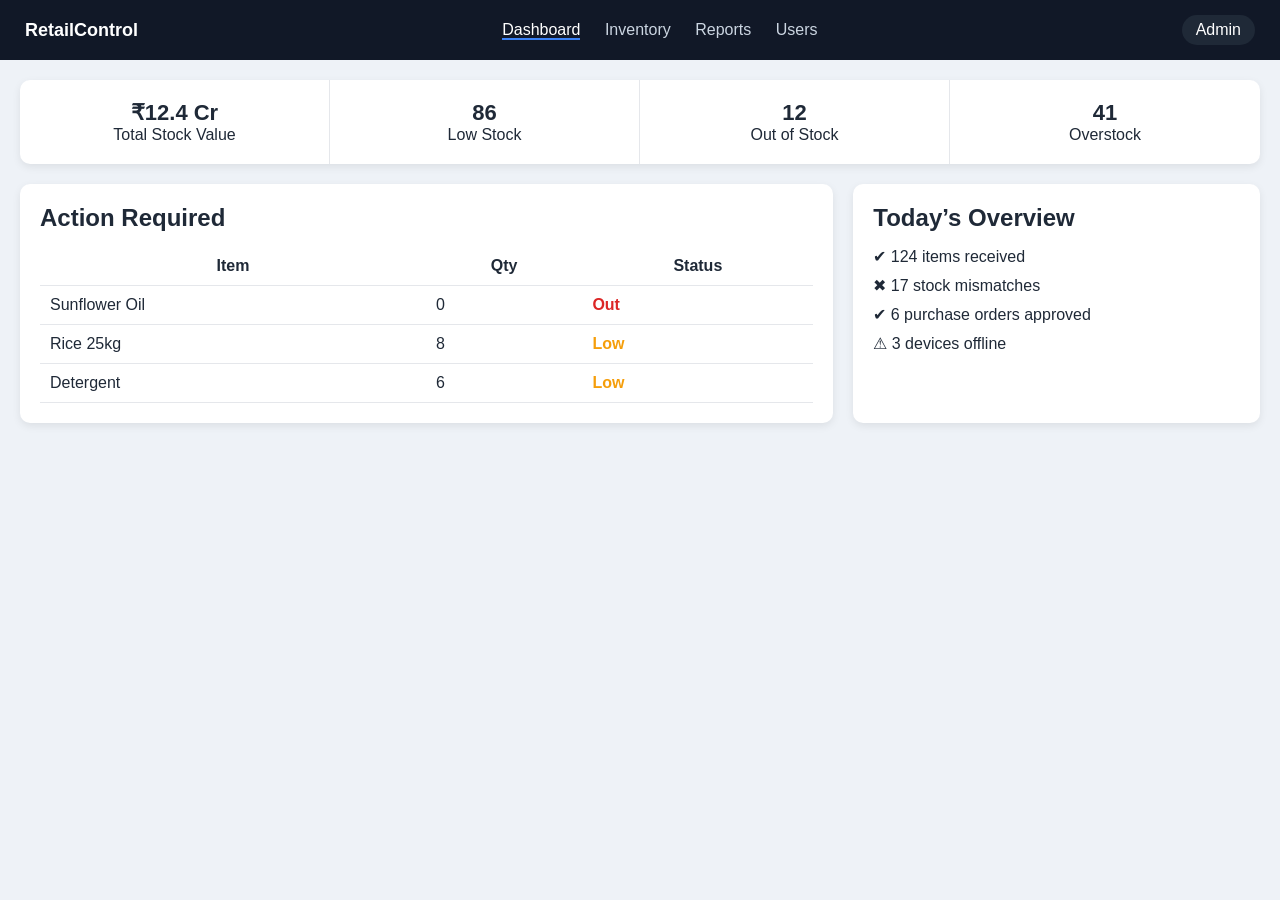
<file: index.html>
<!DOCTYPE html>
<html lang="en">
<head>
  <meta charset="UTF-8">
  <meta name="viewport" content="width=device-width, initial-scale=1.0">
  <title>Retail Admin Panel</title>
  <link rel="stylesheet" href="style.css">
</head>
<body>

<!-- Top Header -->
<header class="header">
  <div class="logo">RetailControl</div>
  <nav>
    <a class="active">Dashboard</a>
    <a>Inventory</a>
    <a>Reports</a>
    <a>Users</a>
  </nav>
  <div class="profile">Admin</div>
</header>

<!-- Summary Strip -->
<section class="summary">
  <div>
    <h3>₹12.4 Cr</h3>
    <p>Total Stock Value</p>
  </div>
  <div>
    <h3>86</h3>
    <p>Low Stock</p>
  </div>
  <div>
    <h3>12</h3>
    <p>Out of Stock</p>
  </div>
  <div>
    <h3>41</h3>
    <p>Overstock</p>
  </div>
</section>

<!-- Main Area -->
<main class="container">

  <!-- Left: Alerts -->
  <section class="box">
    <h2>Action Required</h2>
    <table>
      <tr>
        <th>Item</th>
        <th>Qty</th>
        <th>Status</th>
      </tr>
      <tr>
        <td>Sunflower Oil</td>
        <td>0</td>
        <td class="danger">Out</td>
      </tr>
      <tr>
        <td>Rice 25kg</td>
        <td>8</td>
        <td class="warn">Low</td>
      </tr>
      <tr>
        <td>Detergent</td>
        <td>6</td>
        <td class="warn">Low</td>
      </tr>
    </table>
  </section>

  <!-- Right: Overview -->
  <section class="box">
    <h2>Today’s Overview</h2>
    <ul class="overview">
      <li>✔ 124 items received</li>
      <li>✖ 17 stock mismatches</li>
      <li>✔ 6 purchase orders approved</li>
      <li>⚠ 3 devices offline</li>
    </ul>
  </section>

</main>

</body>
</html>
</file>
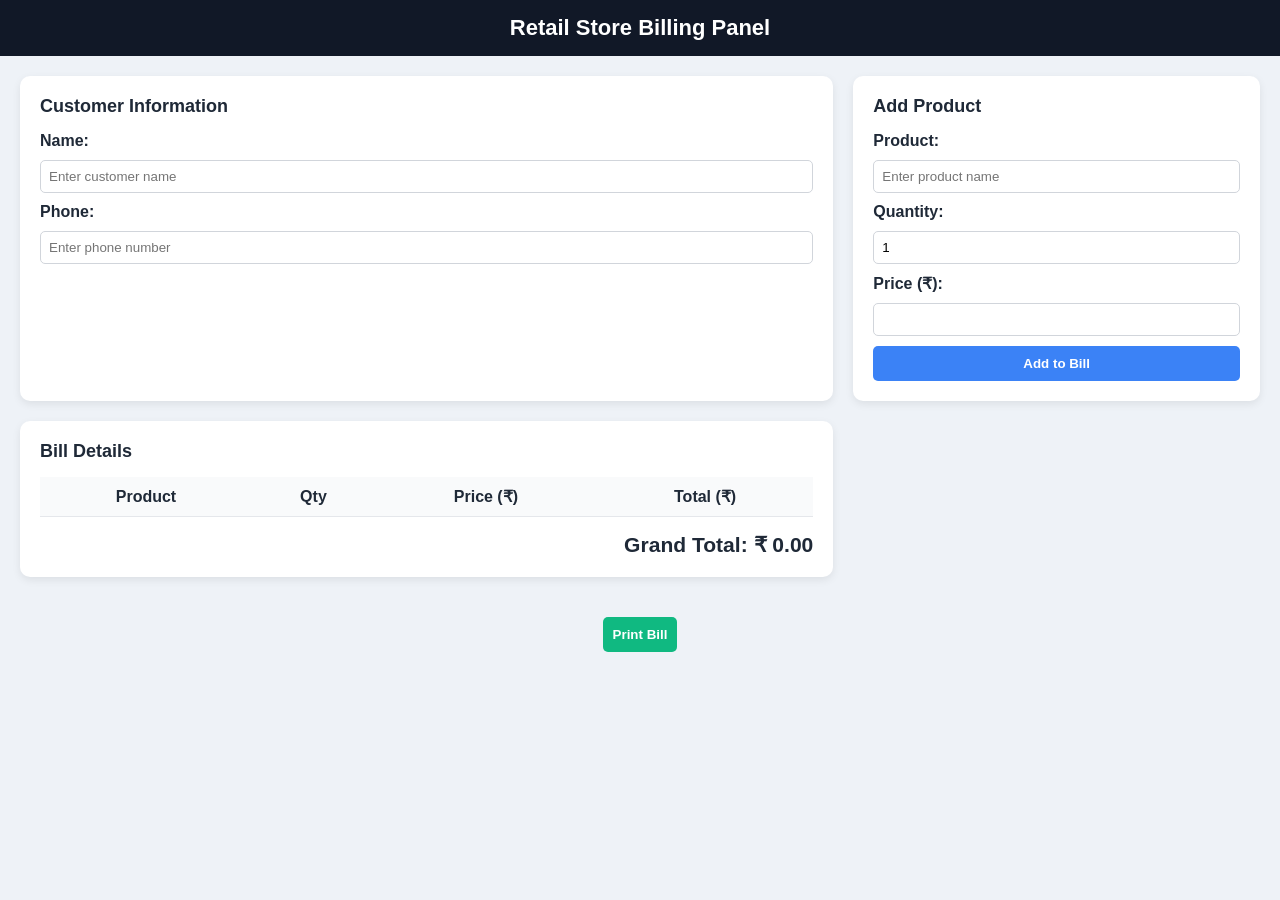
<file: staff.html>
<!DOCTYPE html>
<html lang="en">
<head>
  <meta charset="UTF-8">
  <meta name="viewport" content="width=device-width, initial-scale=1.0">
  <title>Retail Store Billing Panel</title>
  <link rel="stylesheet" href="style1.css">
</head>
<body>
  <header>
    <h1>Retail Store Billing Panel</h1>
  </header>

  <main>
    <!-- Customer Details -->
    <section class="customer-info">
      <h2>Customer Information</h2>
      <form>
        <label for="custName">Name:</label>
        <input type="text" id="custName" placeholder="Enter customer name">

        <label for="custPhone">Phone:</label>
        <input type="text" id="custPhone" placeholder="Enter phone number">
      </form>
    </section>

    <!-- Product Entry -->
    <section class="product-entry">
      <h2>Add Product</h2>
      <form id="productForm">
        <label for="productName">Product:</label>
        <input type="text" id="productName" placeholder="Enter product name">

        <label for="quantity">Quantity:</label>
        <input type="number" id="quantity" min="1" value="1">

        <label for="price">Price (₹):</label>
        <input type="number" id="price" min="0" step="0.01">

        <button type="button" onclick="addProduct()">Add to Bill</button>
      </form>
    </section>

    <!-- Billing Table -->
    <section class="billing-table">
      <h2>Bill Details</h2>
      <table id="billTable">
        <thead>
          <tr>
            <th>Product</th>
            <th>Qty</th>
            <th>Price (₹)</th>
            <th>Total (₹)</th>
          </tr>
        </thead>
        <tbody>
          <!-- Items will be added here dynamically -->
        </tbody>
      </table>
      <div class="total-section">
        <h3>Grand Total: ₹ <span id="grandTotal">0.00</span></h3>
      </div>
    </section>
  </main>

  <footer>
    <button onclick="printBill()">Print Bill</button>
  </footer>
</body>
</html>
</file>
<file: style.css>
* {
  margin: 0;
  padding: 0;
  box-sizing: border-box;
  font-family: Inter, Arial, sans-serif;
}

body {
  background: #eef2f7;
  color: #1f2937;
}

/* Header */
.header {
  background: #111827;
  color: white;
  display: flex;
  align-items: center;
  justify-content: space-between;
  padding: 15px 25px;
}

.logo {
  font-weight: 700;
  font-size: 18px;
}

.header nav a {
  margin: 0 10px;
  color: #cbd5e1;
  cursor: pointer;
}

.header nav a.active {
  color: white;
  border-bottom: 2px solid #3b82f6;
}

.profile {
  background: #1f2937;
  padding: 6px 14px;
  border-radius: 20px;
}

/* Summary Strip */
.summary {
  display: grid;
  grid-template-columns: repeat(4, 1fr);
  background: white;
  margin: 20px;
  border-radius: 10px;
  box-shadow: 0 3px 8px rgba(0,0,0,0.08);
}

.summary div {
  padding: 20px;
  text-align: center;
  border-right: 1px solid #e5e7eb;
}

.summary div:last-child {
  border-right: none;
}

.summary h3 {
  font-size: 22px;
}

/* Main Container */
.container {
  display: grid;
  grid-template-columns: 2fr 1fr;
  gap: 20px;
  padding: 0 20px 20px;
}

/* Boxes */
.box {
  background: white;
  padding: 20px;
  border-radius: 10px;
  box-shadow: 0 3px 8px rgba(0,0,0,0.08);
}

.box h2 {
  margin-bottom: 15px;
}

/* Table */
table {
  width: 100%;
  border-collapse: collapse;
}

td, th {
  padding: 10px;
  border-bottom: 1px solid #e5e7eb;
}

.danger {
  color: #dc2626;
  font-weight: 600;
}

.warn {
  color: #f59e0b;
  font-weight: 600;
}

/* Overview */
.overview li {
  margin-bottom: 10px;
  list-style: none;
}

/* Responsive */
@media (max-width: 900px) {
  .summary {
    grid-template-columns: 1fr 1fr;
  }

  .container {
    grid-template-columns: 1fr;
  }
}

@media (max-width: 600px) {
  .header nav {
    display: none;
  }

  .summary {
    grid-template-columns: 1fr;
    margin: 10px;
  }
}
</file>
<file: style1.css>
* {
  margin: 0;
  padding: 0;
  box-sizing: border-box;
  font-family: Inter, Arial, sans-serif;
}

body {
  background: #eef2f7;
  color: #1f2937;
}

/* Header */
header {
  background: #111827;
  color: white;
  padding: 15px 25px;
  text-align: center;
}

header h1 {
  font-size: 22px;
  font-weight: 700;
}

/* Main Layout */
main {
  display: grid;
  grid-template-columns: 2fr 1fr;
  gap: 20px;
  padding: 20px;
}

section {
  background: white;
  padding: 20px;
  border-radius: 10px;
  box-shadow: 0 3px 8px rgba(0,0,0,0.08);
}

section h2 {
  margin-bottom: 15px;
  font-size: 18px;
}

/* Forms */
form {
  display: grid;
  gap: 10px;
}

label {
  font-weight: 600;
}

input {
  padding: 8px;
  border: 1px solid #d1d5db;
  border-radius: 5px;
}

button {
  background: #3b82f6;
  color: white;
  border: none;
  padding: 10px;
  border-radius: 5px;
  cursor: pointer;
  font-weight: 600;
}

button:hover {
  background: #2563eb;
}

/* Billing Table */
table {
  width: 100%;
  border-collapse: collapse;
  margin-top: 10px;
}

th, td {
  padding: 10px;
  border-bottom: 1px solid #e5e7eb;
  text-align: center;
}

th {
  background: #f9fafb;
}

.total-section {
  margin-top: 15px;
  text-align: right;
  font-size: 18px;
  font-weight: 700;
}

/* Footer */
footer {
  text-align: center;
  padding: 20px;
}

footer button {
  background: #10b981;
}

footer button:hover {
  background: #059669;
}

/* Responsive */
@media (max-width: 900px) {
  main {
    grid-template-columns: 1fr;
  }
}
</file>
